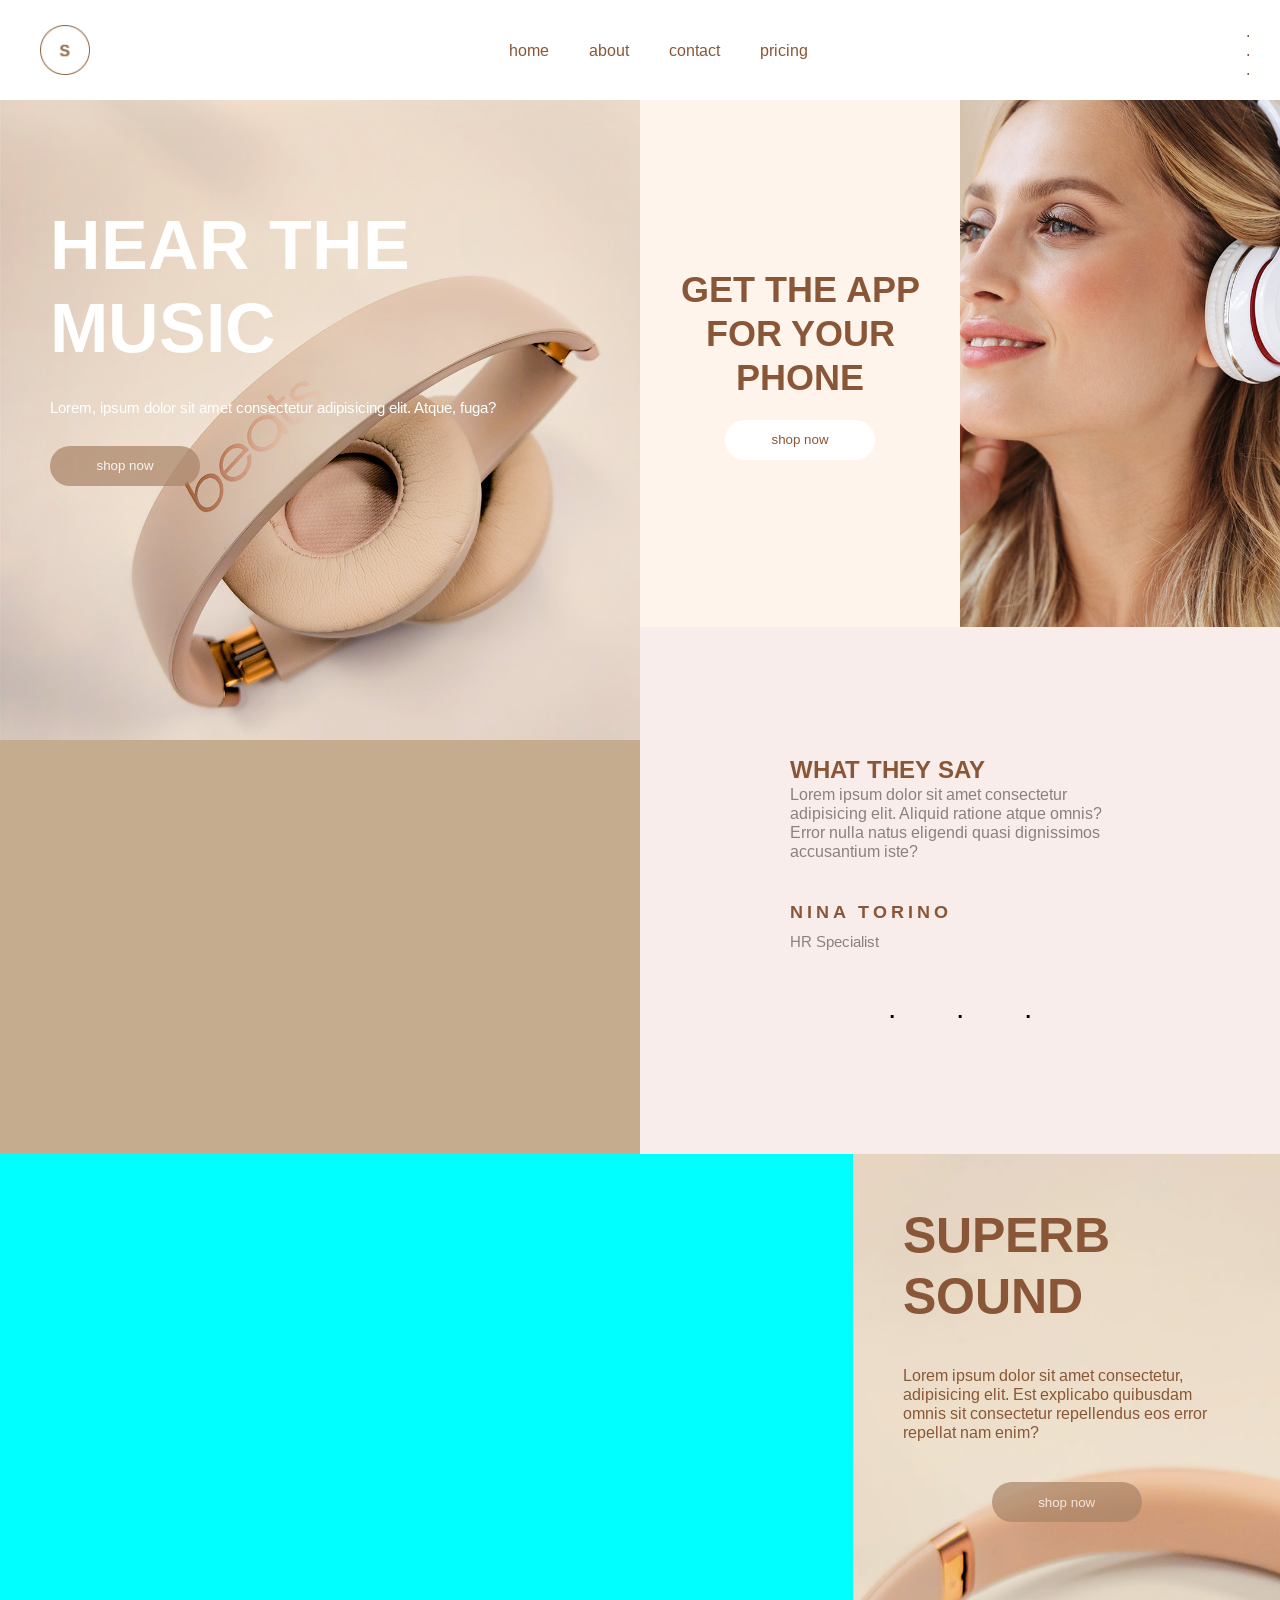
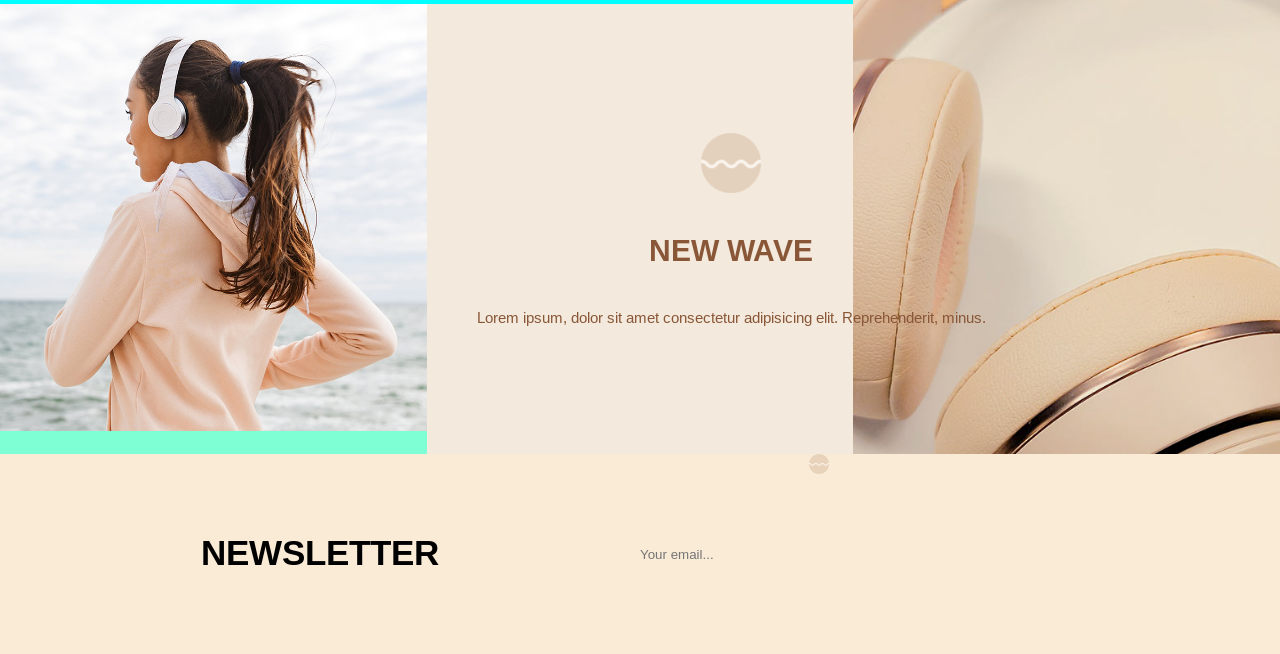
<file: index.html>
<!DOCTYPE html>
<html lang="en">

<head>
  <meta charset="UTF-8">
  <meta name="viewport" content="width=device-width, initial-scale=1.0">
  <title>Document</title>
  <link rel="stylesheet" href="css/index.css">
  <script src="./js/index.js" defer></script>
  <link rel="preconnect" href="https://fonts.googleapis.com">
  <link rel="preconnect" href="https://fonts.gstatic.com" crossorigin>
  <link
    href="https://fonts.googleapis.com/css2?family=Arimo:ital,wght@0,400..700;1,400..700&family=Roboto:ital,wght@0,100..900;1,100..900&display=swap"
    rel="stylesheet">
</head>

<body>

  <div class="Header">

    <div class="Header-logo">
      <img src="./assets/mainlogo.png" alt="Logo" class="Header-logo">
    </div>

    <div class="Header-nav">
      <div class="Header-ul">
        <div class="Header-li">home</div>
        <div class="Header-li">
          <a href="./about.html" class="About-link">about</a>
        </div>
        <div class="Header-li">contact</div>
        <div class="Header-li">pricing</div>
      </div>


    </div>

    <div class="Header-burger">
      <div class="Header-span">.</div>
      <div class="Header-span">.</div>
      <div class="Header-span">.</div>
    </div>

  </div>


  
<div class="Off-screen-menu">

<div class="Off-screen-menu-exit"> 
<div class="Off-screen-menu-span"></div>
<div class="Off-screen-menu-span"></div>
</div>

<div class="Off-screen-menu-inf">
  <div class="Off-screen-menu-logo">
    <img src="./assets/mainlogo.png" alt="Logo" class="Off-screen-menu-logo">
  </div>

  <div class="Off-screen-menu-text">

<h1 class="Off-screen-menu-h1"> superb sound</h1>
<p class="Off-screen-menu-p">Lorem ipsum dolor, sit amet consectetur adipisicing elit. Quis voluptas voluptate cupiditate, eum, vero repellendus corporis accusantium ratione consequatur libero harum, ducimus magni. Hic ipsum odio, 
  voluptate porro id perspiciatis doloribus iusto officia libero, cupiditate deserunt, cum optio eius recusandae.</p>

  </div>

  <div class="Off-screen-menu-socialmedia">
    <img src="/assets/facebook-176-svgrepo-com.svg" alt="Facebook" class="Facebook-link">
    <img src="./assets/twitter-154-svgrepo-com.svg" alt="Twitter" class="Twitter-link">
    <img src="./assets/linkedin-161-svgrepo-com.svg" alt="LinkedIn" class="Linkedin-link">
  </div>
</div>

</div>


  </header>

  <main class="Main">

    <div class="Hero">
      <div class="Hero-grid Hero-grid--up">

        <div class="Grid-block Grid-block--lft">

          <img src="./assets/main-img-headphonesjpg" alt="Headphones product" class="Hero-mainimg">

          <div class="Grid-block-left-text">
            <h3 class="Grid-h3"> hear the music</h3>
            <p class="Grid-block Grid-block-p--lft">Lorem, ipsum dolor sit amet consectetur adipisicing elit. Atque, fuga?</p>
            <button class="Button-shop"> shop now</button>
          </div>

        </div>

        <div class="Grid-block Grid-block--middle">
          <h2 class="Grid-h2">get the app for your phone</h2>
          <button class="Button-shop Button-shop--middle"> shop now</button>
        </div>


        <div class="Grid-video">
          <img src="./assets/girlheadphones.jpg" class="Grid-video-img" title="video"></img>
        </div>

        <div class="Grid-block-reviews">

          <div class="Grid-block-review">
            <div class="Grid-block-review-text.Active">
          <h2 class="Grid-h2"> what they say</h2>
          <p class="Grid-block Grid-block-p--review"> Lorem ipsum dolor sit amet consectetur adipisicing elit. Aliquid
            ratione atque omnis?
            Error nulla natus eligendi quasi dignissimos accusantium iste?</p>
          </div>
          <div class="Review-inf">
            <div class="Review-name">nina torino</div>
            <div class="Review-profession">HR Specialist</div>
          </div>
        
     

          <div class="Grid-slide">
            <div class="Grid-span Grid-span--right">.</div>
            <div class="Grid-span Grid-span--middle.Active">.</div>
            <div class="Grid-span Grid-span--left">.</div>
          </div>
          
        </div>

        </div>
      </div>

      <div class="Hero-grid Hero-grid--down">

        <div class="Grid-block Grid-down--lft">


          <iframe id="Google-maps-location" width="100%" height="100%"
            src="https://maps.google.com/maps?width=100%&amp;height=600&amp;hl=en&amp;coord=52.70967533219885, -8.020019531250002&amp;q=1%20Grafton%20Street%2C%20Dublin%2C%20Ireland&amp;ie=UTF8&amp;t=&amp;z=14&amp;iwloc=B&amp;output=embed"
            frameborder="0" scrolling="no" marginheight="0" marginwidth="0"></iframe>


        </div>

        <div class="Grid-block Grid-block-down--right">

          <div class="Grid-block-down-text">
            <h2 class="Grid-block Grid-block-down--h3"> superb sound</h2>
            <p class="Grid-block Grid-block-p--right">Lorem ipsum dolor sit amet consectetur, adipisicing elit. Est
              explicabo
              quibusdam omnis sit consectetur repellendus eos error repellat nam enim?</p>
            <button class="Button-shop"> shop now </button>
          </div>

          <img src="./assets/main-2-headphones.jpg" alt="Headphones product"
            class="Headphones-mainimg Headphones-mainimg--down">
        </div>

        <div class="Grid-block Grid-block-down--down">
          <img src="./assets/main-img-3.jpg" alt="Girl with headphones" class="Grid-block Grid-block-down--img">
        </div>

        <div class="Grid-block Grid-block-down--middle">
          <div class="Grid-block-down-text">
          <img src="./assets/svgicon.png" alt="icon" class="Grid-svg">
          <h4 class="Grid-block Grid-block-down--h4"> new wave</h4>
          <p class="Grid-block Grid-block-down-p--middle"> Lorem ipsum, dolor sit amet consectetur adipisicing elit.
            Reprehenderit, minus.</p>
          </div>
        </div>

      </div>
    </div>

    <div class="Newsletter-section">

      <div class="Newsletter-text">
        
        <div class="Newsletter-span">newsletter</div>

        <div class="Newsletter-form">
      
       <input type="email" id="Newsletter-email" name="Email" placeholder="Your email...">
       <label>
        <input type="submit" name="image" value="two" class="Newsletter-submit-button">
       <img src="./assets/svgicon.png" alt="Send" class="Send-button">
       </label>
</div>


      </div>
    </div>

  </main>

</body>

</html>
</file>
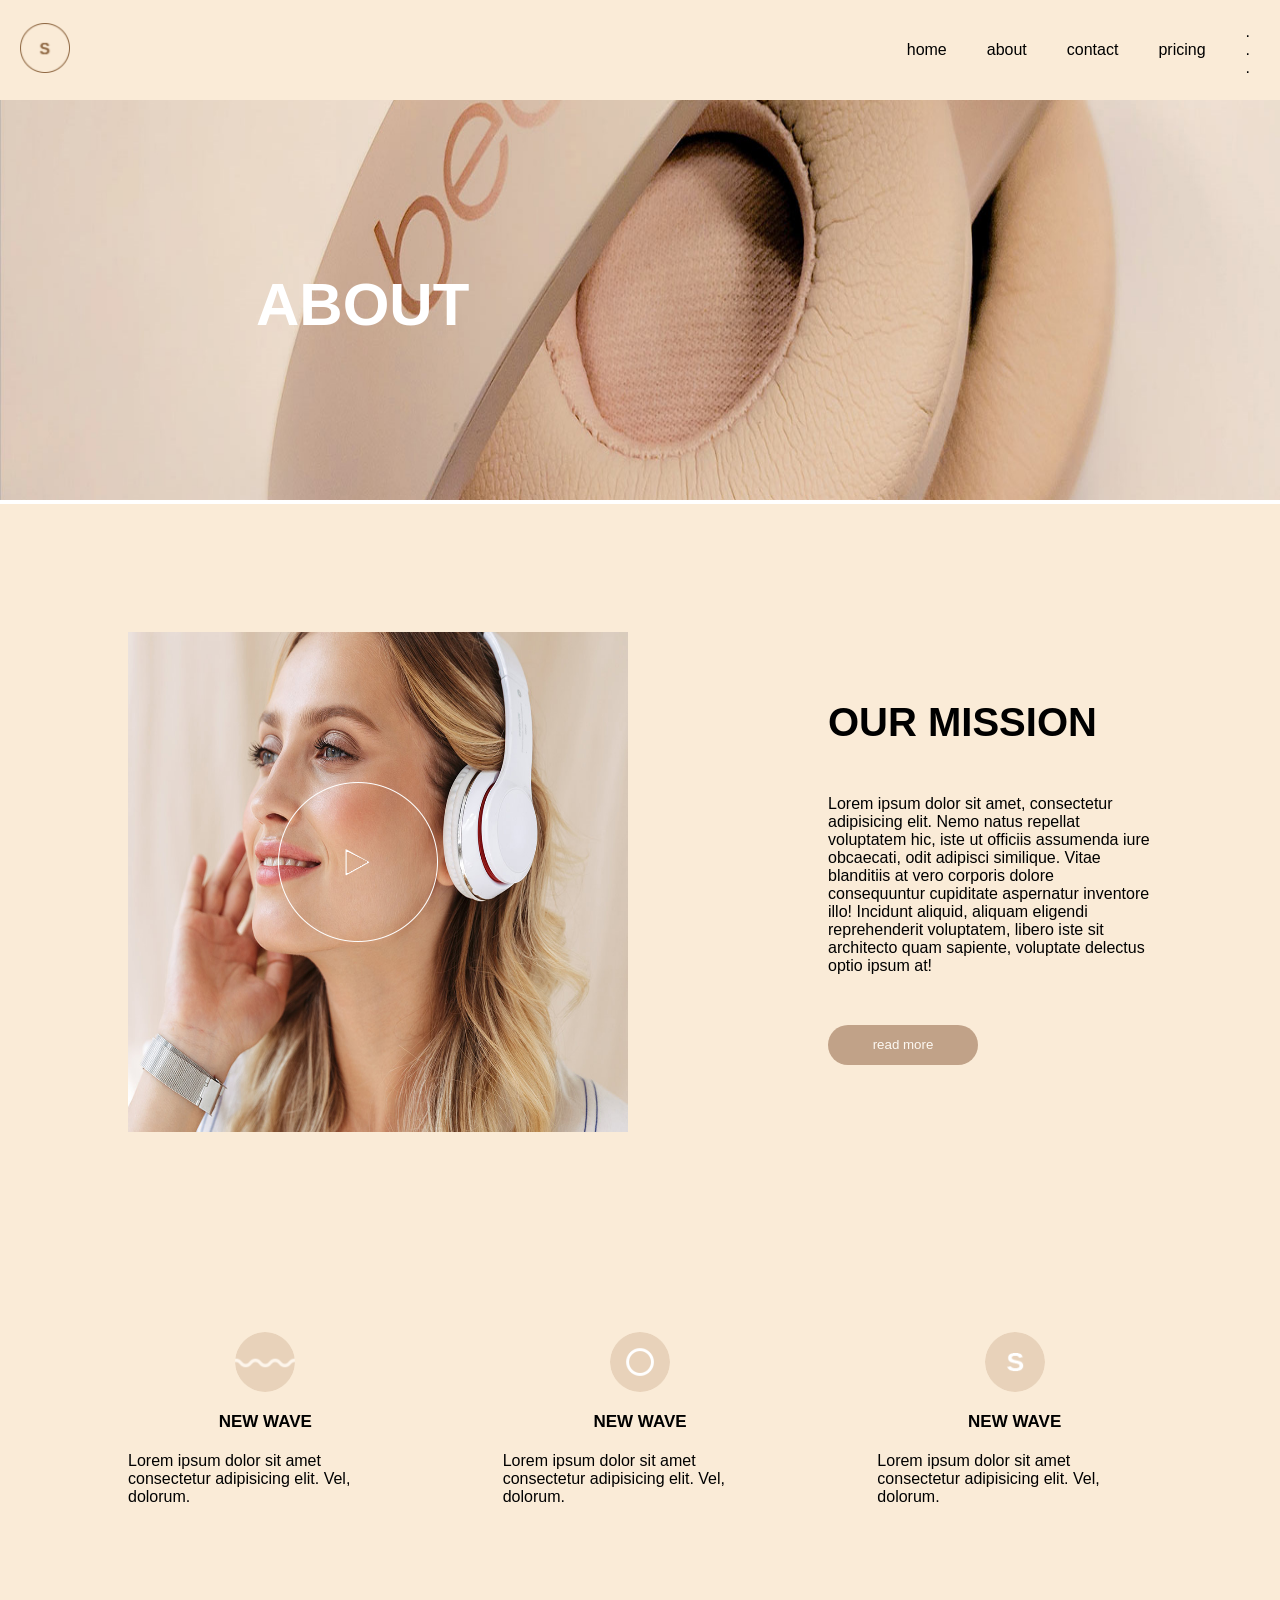
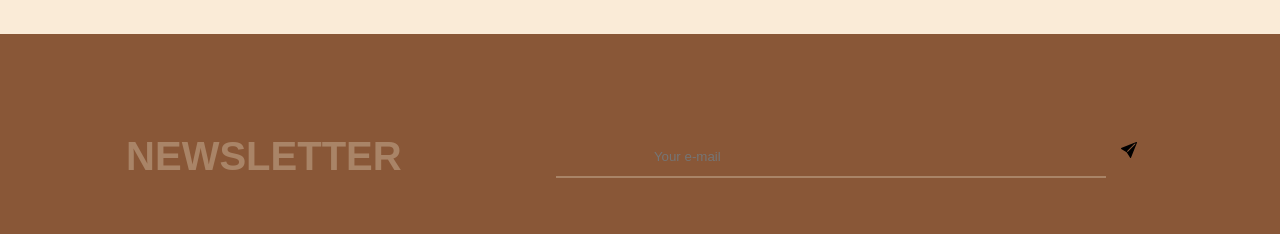
<file: about.html>
<!DOCTYPE html>
<html lang="en">
<head>
    <meta charset="UTF-8">
    <meta name="viewport" content="width=device-width, initial-scale=1.0">
    <title>Document</title>
    <link rel="stylesheet" href="css/about.css">
    <script src="js/index.js" defer></script>
</head>
<body>

<div class="Header">
  <div class="Header-logo">
  <a href="./index.html" class="Index-link"><img src="./assets/mainlogo.png" alt="Logo" class="Header-logo"></a>
</div>
  <div class="Header-left">

<div class="Header-nav">
  <div class="Header-ul">
    <div class="Header-li">home</div>
    <div class="Header-li">about</div>
    <div class="Header-li">contact</div>
    <div class="Header-li">pricing</div>
  </div>
</div>

<div class="Header-burger">
  <div class="Header-span">.</div>
  <div class="Header-span">.</div>
  <div class="Header-span">.</div>
</div>

  </div>
</div>


<div class="Off-screen-menu">

<div class="Off-screen-menu-exit"> 
<div class="Off-screen-menu-span"></div>
<div class="Off-screen-menu-span"></div>
</div>

<div class="Off-screen-menu-inf">
  <div class="Off-screen-menu-logo">
    <img src="./assets/mainlogo.png" alt="Logo" class="Off-screen-menu-logo">
  </div>

  <div class="Off-screen-menu-text">

<h1 class="Off-screen-menu-h1"> superb sound</h1>
<p class="Off-screen-menu-p">Lorem ipsum dolor, sit amet consectetur adipisicing elit. Quis voluptas voluptate cupiditate, eum, vero repellendus corporis accusantium ratione consequatur libero harum, ducimus magni. Hic ipsum odio, 
  voluptate porro id perspiciatis doloribus iusto officia libero, cupiditate deserunt, cum optio eius recusandae.</p>

  </div>

  <div class="Off-screen-menu-socialmedia">
    <img src="/assets/facebook-176-svgrepo-com.svg" alt="Facebook" class="Facebook-link">
    <img src="./assets/twitter-154-svgrepo-com.svg" alt="Twitter" class="Twitter-link">
    <img src="./assets/linkedin-161-svgrepo-com.svg" alt="LinkedIn" class="Linkedin-link">
  </div>
</div>

</div>



<main class="Main">



<img src="./assets/about-introduction-img.jpg" alt="Headphones" class="About-introduction">

<h1 class="About-introduction-h1">about</h1>



<div class="Mission-section">

<div class="Mission-columns">


<div class="Mission-column Mission-column--right">
<div class="Mission-video"><img src="./assets/girlheadphones.jpg" alt="video" class="Mission-video-img">
  <img src="./assets/video-button-2.png" alt="play" class="Mission-video-play">
</div>
</div>

<div class="Mission-column Mission-column--left">
  <div class="Mission-column-left-text">
<h2 class="Mission-h2">our mission</h2>
<div class="Mission-p">Lorem ipsum dolor sit amet, consectetur adipisicing elit. Nemo natus repellat voluptatem hic, iste ut officiis assumenda iure obcaecati, odit adipisci similique. Vitae blanditiis at vero corporis dolore consequuntur cupiditate aspernatur inventore illo! Incidunt aliquid, aliquam eligendi reprehenderit voluptatem, 
  libero iste sit architecto quam sapiente, voluptate delectus optio ipsum at!</div>

  <button class="Mission-button">read more</button>
</div>


</div>

<div class="Mission-values">
  <div class="Mission-values-columns">

<div class="Mission-column">

  
    <img src="./assets/icon-img-1.png" alt="icon" class="Mission-value-img">
 
  <div class="Mission-h4">new wave</div>
  <div class="Mission-value-p">Lorem ipsum dolor sit amet consectetur adipisicing elit. Vel, dolorum.</div>

</div>

<div class="Mission-column">

 
    <img src="./assets/icon-img-2.png" alt="icon" class="Mission-value-img">

  <div class="Mission-h4">new wave</div>
  <div class="Mission-value-p">Lorem ipsum dolor sit amet consectetur adipisicing elit. Vel, dolorum.</div>

</div>

<div class="Mission-column">


    <img src="./assets/icon-img-3.png" alt="icon" class="Mission-value-img">
  
  <div class="Mission-h4">new wave</div>
  <div class="Mission-value-p">Lorem ipsum dolor sit amet consectetur adipisicing elit. Vel, dolorum.</div>

</div>
</div>

</div>

</div>


</div>


<div class="Newsletter-subcription">

  <div class="Newsletter-text">
   <div class="Newsletter-h2">newsletter</div>

   <form action="Submit" class="Newsletter-form">
  <input type="email" name="Email" id="Newsletter-email" placeholder="Your e-mail">
  <span class="Newsletter-undeline"></span>
  <input type="submit" name="Submit" id="Newsletter-submit" >
  <svg xmlns="http://www.w3.org/2000/svg" width="16" height="16" fill="currentColor" class="Submit-nesletter-svg" viewBox="0 0 16 16">
  <path d="M15.964.686a.5.5 0 0 0-.65-.65L.767 5.855H.766l-.452.18a.5.5 0 0 0-.082.887l.41.26.001.002 4.995 3.178 3.178 4.995.002.002.26.41a.5.5 0 0 0 .886-.083zm-1.833 1.89L6.637 10.07l-.215-.338a.5.5 0 0 0-.154-.154l-.338-.215 7.494-7.494 1.178-.471z"/>
</svg>
</form>




  </div>
</div>








</main>

</body>
</html>
</file>
<file: css/index.css>
* {
  margin: 0;
  padding: 0;
  border: 0;
  box-sizing: border-box;
  list-style: none;
}

:root {
  font-family: "Roboto", sans-serif;
  font-family: "Arimo", sans-serif;
}

a{
  text-decoration: none;
   color: #895737;
}
a:hover{
    color: #e6ccb2;
}

body {
  background-color: #ffffff;
}

img {
  display: block;
  width: 100%;
  object-fit: cover;
}

.Header {
  width: 100%;
  min-height: 6.25rem;
  background-color: #fff;
  display: flex;
  flex-flow: row nowrap;
  justify-content: space-between;
  align-items: center;
}

.Header-logo {
  width: 3.125rem;
  margin-left: 1.25rem;
}

.Header-nav {
  display: flex;
  flex-flow: row nowrap;

  color: #895737;

}

@media (max-width: 61.75rem) {
  .Header-nav {
    display: none;
  }
}

.Header-ul {
  display: flex;
  ;
  flex-flow: row nowrap;

  gap: 2.5rem;
}

.Header-li:hover {
  color: #e6ccb2;
}

.Header-burger {
  margin-right: 1.875rem;
  color: #895737;
}

.Off-screen-menu {

   width: 25rem;
    min-height: 37.5rem;
    position: absolute;
    background-color: #f8edeb;

    top: 0;
    right: -100%;
    transition: right 0.3s ease;


}

.Off-screen-menu.Active {

  right: 0;

}


.Off-screen-menu-span:nth-child(1).Active {
    content: '';
    background-color: #895737;
    position: absolute;
    top: 4%;
    right: 6%;
    width: 1.375rem;
    min-height: .25rem;
    transform: rotate(45deg);
}

.Off-screen-menu-span:nth-child(2).Active {
    content: '';
    background-color: #895737;
    position: absolute;
    top: 4%;
    right: 6%;
    width: 1.375rem;
    min-height: .25rem;
    transform: rotate(-45deg);
}

.Off-screen-menu-span:nth-child(1){
content: '';
    background-color: #895737;
    position: absolute;
    top: 4%;
    right: 6%;
    width: 1.375rem;
    min-height: .25rem;
    transform: rotate(360deg);
    /* transition: .1s ease; */
}

.Off-screen-menu-span:nth-child(2){
  display: none;
}


.Off-screen-menu-inf {
  display: flex;
    flex-flow: column nowrap;
    align-items: center;
    margin: 40% auto;

}

.Off-screen-menu-text {
    display: flex;
    flex-flow: column nowrap;
    align-items: center;
    padding: 3.75rem;
    gap: 2.5rem;
}

.Off-screen-menu-h1 {
    text-transform: uppercase;
}


.Off-screen-menu-socialmedia {
    display: flex;
    flex-flow: row nowrap;
    gap: .75rem;

}


.Twitter-link,
.Facebook-link,
.Linkedin-link {
  width: 1.0625rem;

}


.Hero {
  width: 100%;
  min-height: 200vh;
  background-color: antiquewhite;
}

.Hero-grid.Hero-grid--up {
  width: 100%;
  min-height: 50rem;

  display: grid;
  grid-template-columns: 2fr 1fr 1fr;
  grid-template-rows: 1fr 1fr;


  background-color: yellow;
}

@media(max-width: 62.75rem) {

  .Hero-grid.Hero-grid--up {
    grid-template-columns: 1fr 1fr;
    grid-template-rows: 1fr 1fr 1fr;

  }

}

.Grid-block.Grid-block--lft {
  grid-column: 1;
  grid-row: 1 / 3;

  background-color: #c6ac8f;

  position: relative;

  color: white;

}

@media(max-width: 62.75rem) {

  .Grid-block.Grid-block--lft {
    grid-column: span 2;
    grid-row: 1;

  }

}


.Grid-block-left-text {

  position: absolute;

  display: flex;
  flex-flow: column nowrap;

  gap: 1.875rem;

  top: 5%;

  padding: 3.125rem;
}

.Grid-h3 {
  text-transform: uppercase;
  font-size: 4.375rem;
  color: white;
}

.Grid-block.Grid-block-p--lft {

  font-size: .9375rem;
}

.Grid-block.Grid-block--middle {
  grid-column: 2/ 3;

  display: flex;
  flex-flow: column nowrap;
  justify-content: center;
  align-items: center;
  gap: 1.25rem;

  text-transform: uppercase;
  color: brown;
  font-size: 1.5rem;
  text-align: center;



  background-color: #fff4ec;
}

@media(max-width: 62.75rem) {

  .Grid-block.Grid-block--middle {
    grid-column: 1 / 2;
    grid-row: 2 / 3;

  }

}

.Button-shop.Button-shop--middle {
  background-color: white;
  color: #895737;
  opacity: 1;
}

.Button-shop.Button-shop--middle:hover {
  background-color: #a98467;
  color: white;
}

.Grid-video {
  grid-column: 3 / 4;
  background-color: blue;

}


@media(max-width: 62.75rem) {

  .Grid-video {
    grid-column: 2 / 3;
    grid-row: 2 / 3;

  }

}

.Grid-video-img {

  width: 100%;
  height: 100%;
}

.Grid-block-down-text {
  position: absolute;
}

.Grid-h2 {
  text-transform: uppercase;
  color: #895737;

}

.Grid-block-reviews {
  grid-row: 2 / 3;
  grid-column: 2 / 4;
  background-color: #f8edeb;
}

@media(max-width: 62.75rem) {

  .Grid-block-reviews {
    grid-column: span 2;
    grid-row: 3 / 4;

  }

}

.Grid-block-review{
  display: flex;
  flex-flow: column nowrap;
  
  position: relative;
  margin: 20% 9.375rem;
  gap: 2.5rem;

 
}

.Grid-block-review.Active{
;
}



.Grid-block.Grid-block-p--review{

  color: #8a817c;

}

.Review-inf{
  display: flex;
  flex-flow: column nowrap;
  gap: .625rem;
}

.Review-name {
  font-weight: 700;
  font-size: 1.125rem;
  letter-spacing: .25rem;
  text-transform: uppercase;

  color: #895737;
}

.Review-profession {
  font-size: .9375rem;
  color: #8a817c;
}

.Grid-slide {
  display: flex;
  flex-flow: row nowrap;
  gap: 3.75rem;

  margin: auto;
  
  font-size: 1.875rem;
}



.Button-shop {
  width: 9.375rem;
  min-height: 2.5rem;
  border-radius: 1.25rem;
  background-color: #a98467;
  color: white;

  opacity: 0.7;
}

.Button-shop:hover {
  opacity: 1;
}

.Hero-grid.Hero-grid--down {
  width: 100%;
  min-height: 56.25rem;

  display: grid;
  grid-template-columns: repeat(3, 1fr);
  grid-template-rows: 1fr 1fr;

}


@media(max-width: 62.75rem) {

  .Hero-grid.Hero-grid--down {
    grid-template-columns: 1fr 1fr;
    grid-template-rows: 1fr 1fr 1fr;

  }

}

.Grid-block.Grid-down--lft {
  grid-column: span 2;

  background-color: aqua;
}

@media(max-width: 62.75rem) {

  .Grid-block.Grid-down--lft {
    grid-column: span 2;
    grid-row: 1 / 2;

  }

}


.Grid-block-down-text {
  display: flex;
  flex-flow: column wrap;

  gap: 2.5rem;
  padding: 3.125rem;
  align-items: start;

  color: white;
}

.Grid-block.Grid-block-down--h3 {

  text-transform: uppercase;
  font-size: 3.125rem;

}

.Grid-block.Grid-block-down--right {
  background-color: yellow;
  grid-column: 3 / 4;
  grid-row: 1 / 3;
}

@media(max-width: 62.75rem) {

  .Grid-block.Grid-block-down--right {
    grid-column: span 2;
    grid-row: 3;

  }

}

.Headphones-mainimg.Headphones-mainimg--down {
  width: 100%;
  height: 100%;

}



.Grid-block.Grid-block-down--down {
  grid-column: 1;
  grid-row: 2;
  background-color: aquamarine;
}

@media(max-width: 62.75rem) {

  .Grid-block.Grid-block-down--down {
    grid-column: 1 / 2;
    grid-row: 2 / 3;

  }

}

.Grid-block.Grid-block-down--middle {
  grid-column: 2;
  grid-row: 2;
  background-color: #f3e9dc;

  display: flex;
  flex-flow: column wrap;

  justify-content: center;

}

@media(max-width: 62.75rem) {

  .Grid-block.Grid-block-down--middle {
    grid-column: 2 / 3;
    grid-row: 2 / 3;

  }
}

.Grid-svg {
  width: 3.75rem;
}

.Grid-block-down-text {
  display: flex;
  flex-flow: column wrap;

  color: #895737;

  align-items: center;

}

.Grid-block.Grid-block-down--h4 {

  font-size: 1.875rem;
  text-transform: uppercase;
}

.Grid-block.Grid-block-down-p--middle {
  font-size: .9375rem;
}


.Newsletter-section {

  width: 100%;
  min-height: 12.5rem;

  background-color: antiquewhite;

  display: grid;

}




.Newsletter-text {

  display: grid;
  grid-template-columns: 1fr 1fr;


}


.Newsletter-span {
  text-transform: uppercase;
  font-size: 2.1875rem;
  font-weight: 600;

  grid-column: 1;

  text-align: center;
  align-content: center;


}

#Newsletter-email {

  grid-column: 2;

  background-color: antiquewhite;

  position: relative;

}



.Newsletter-submit-button {
  display: none;
}

.Newsletter-form {
  display: flex;
  flex-flow: row nowrap;
}

.Send-button {
  position: absolute;
  width: 1.25rem;

}
</file>
<file: css/about.css>
* {
    margin: 0;
    padding: 0;
    border: 0;
    box-sizing: border-box;
    list-style: none;
}

:root {
    font-family: "Roboto", sans-serif;
    font-family: "Arimo", sans-serif;
}



body {
    background-color: #ffffff;
}


.Header {
    width: 100%;
    min-height: 6.25rem;
    background-color: antiquewhite;

    display: flex;
    flex-flow: row nowrap;
    justify-content: space-between;
    align-items: center;

    position: relative;
}

.Header-logo {
    width: 3.125rem;
    margin-left: .625rem;
}

.Header-left {
    display: flex;
    flex-flow: row nowrap;
    gap: 2.5rem;
    margin-right: 1.875rem;
    align-items: center;
}

.Header-nav {
    display: flex;
}

@media (max-width: 980px){
    .Header-nav{
        display: none;
    }
}

.Header-ul {
    display: flex;
    flex-flow: row nowrap;
    gap: 2.5rem;
}


.Off-screen-menu {
   width: 25rem;
    min-height: 37.5rem;
    position: absolute;
    background-color: #f8edeb;

    top: 0;
    right: -100%;
    transition: right 0.3s ease;
}

.Off-screen-menu.Active {

  right: 0;

}


.Off-screen-menu-span:nth-child(1).Active {
    content: '';
    background-color: #895737;
    position: absolute;
    top: 4%;
    right: 6%;
    width: 1.375rem;
    min-height: .25rem;
    transform: rotate(45deg);
}

.Off-screen-menu-span:nth-child(2).Active {
    content: '';
    background-color: #895737;
    position: absolute;
    top: 4%;
    right: 6%;
    width: 1.375rem;
    min-height: .25rem;
    transform: rotate(-45deg);
}

.Off-screen-menu-span:nth-child(1){
content: '';
    background-color: #895737;
    position: absolute;
    top: 4%;
    right: 6%;
    width: 1.375rem;
    min-height: .25rem;
    transform: rotate(360deg);
    /* transition: .1s ease; */
}

.Off-screen-menu-span:nth-child(2){
  display: none;
}



.Off-screen-menu-inf {
    display: flex;
    flex-flow: column nowrap;
    align-items: center;
    margin: 40% auto;
}

.Off-screen-menu-text {
    display: flex;
    flex-flow: column nowrap;
    align-items: center;
    padding: 3.75rem;
    gap: 2.5rem;
}

.Off-screen-menu-h1 {
    text-transform: uppercase;
}

.Off-screen-menu-socialmedia {
    display: flex;
    flex-flow: row nowrap;
    gap: .75rem;

}

.Facebook-link,
.Twitter-link,
.Linkedin-link {
    width: 1.0625rem;

}

.About-introduction {
    width: 100%;
    min-height: 25rem;

}




.About-introduction-h1 {
    text-transform: uppercase;
    font-size: 3.75rem;
    font-weight: 650;

    position: absolute;
    top: 30%;
    left: 20%;

    color: #ffffff;

}


.Mission-section {
    width: 100%;
    min-height: 100vh;
    background-color: antiquewhite;
    display: grid;
}

.Mission-columns {

    width: 80%;
    margin: 10% auto;
    display: grid;
    grid-template-columns: 1fr 1fr;
    grid-template-rows: 1fr;

    gap: 200px;

}

@media (max-width: 980px){
    .Mission-columns{
    display: flex;
    flex-flow: column wrap;
    }
}


.Mission-column.Mission-column--right {
    grid-column: 1/ 2;
    grid-row: 1 / 2;
    align-self: center;

}


.Mission-video {
    width: 31.25rem;
    min-height: 31.25rem;
    /* background-color: blue; */
    position: relative;
}

.Mission-video-img{
    width: 100%;
    min-height: 31.25rem;
    background-size: fill;
    position: absolute;
}

.Mission-video-play{
    position: absolute;
    top: 30%;
    left: 30%;
}

.Mission-column.Mission-column--left {

    grid-column: 2 / 3;
    grid-row: 1 / 2;
    align-self: center;
}

.Mission-column-left-text {


    display: flex;
    flex-flow: column nowrap;
    gap: 3.125rem;

}


@media (max-width: 980px){
  .Mission-column-left-text {
    display: flex;
    flex-flow: column nowrap;
    gap: 3.125rem;
    padding: 2.5rem;
    }
}



.Mission-h2 {
    text-transform: uppercase;
    font-size: 2.5rem;
    font-weight: 600;
}


.Mission-button {
   width: 9.375rem;
  min-height: 2.5rem;
  border-radius: 1.25rem;
  background-color: #a98467;
  color: white;

  opacity: 0.7;
text-align: center;
}

.Mission-button:hover {
opacity: 1;
}


.Mission-values {
    display: grid;
    grid-column: span 2;
    grid-row: 2 / 3;


}

.Mission-values-columns {
    display: grid;
    grid-template-columns: repeat(3, 1fr);
    gap: 6.25rem;
}


.Mission-column {
    display: flex;
    flex-flow: column nowrap;
    gap: 1.25rem;

    align-items: start;

}



.Mission-value-img {
  
    width: 3.75rem;
    min-height: 3.75rem;
    border-radius: 2.5rem;
    align-self: center;
}

.Mission-value-img:hover {
transform: translateY(-0.625rem);
}

.Mission-h4 {
    text-transform: uppercase;
    font-size: 1.0625rem;
    font-weight: 600;
    align-self: center;
}

.Newsletter-subcription {
width: 100%;
min-height: 12.5rem;
background-color: #895737;

}

@media (max-width: 980px){

.Newsletter-subcription{
min-height: 18.75rem;
display: flex;
flex-flow: column nowrap;
gap: 2.5rem;

    }
}



.Newsletter-text {
   
display: flex;
flex-flow: row wrap;
justify-content: space-around;
align-items: center;

transform: translateY(6.25rem);
}

@media (max-width: 980px){

.Newsletter-text{
display: grid;
flex-flow: column nowrap;
gap: 3.125rem; 

    }
}


.Newsletter-h2 {
text-transform: uppercase;
font-size: 2.5rem;
font-weight: 550;
color: #a98467;
}

#Newsletter-email {
width: 31.25rem;
min-height: 1.875rem;
background-color: #895737;
position: relative;

}


.Newsletter-undeline{
content: '';
position: fixed;
width: 34.375rem;
min-height: .125rem;
background-color: #a98467;
bottom: 2%;
right: calc(14% - 5px);
}

#Newsletter-submit{
    position: absolute;
    transform: translateX(-3.125rem);
}

.Submit-nesletter-svg{
    position: absolute;
    transform: translateX(-3.125rem);
    background-color: #895737;
    width: 3.125rem;
}
</file>
